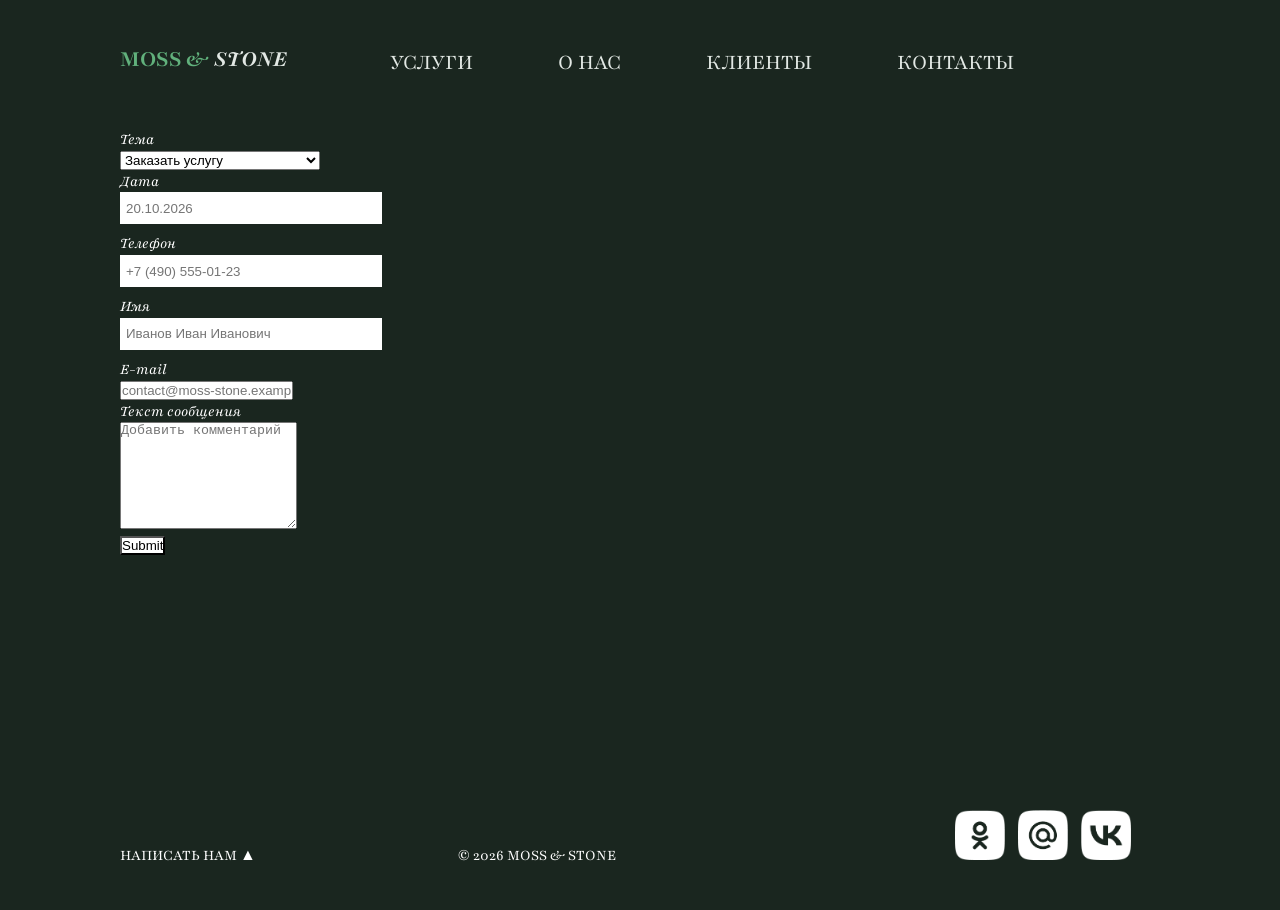
<file: form.html>
<!DOCTYPE html>
<html lang="ru">
<head>
    <meta charset="UTF-8">
    <meta name="viewport" content="width=device-width, initial-scale=1.0">
    <title>Смолякова_п-12</title>
    <link rel="preconnect" href="https://fonts.googleapis.com">
<link rel="preconnect" href="https://fonts.gstatic.com" crossorigin>
<link href="https://fonts.googleapis.com/css2?family=Playfair:ital,opsz,wght@0,5..1200,300..900;1,5..1200,300..900&display=swap" rel="stylesheet">
    <link rel="stylesheet" href="css/style.css">
</head>
<body>
    <div id="wrapper">
        <header class="clearfix">
            <a href="index.html" id= "logo"><span class="pink">MOSS & </span> <i>STONE</i></a>
      <nav id="mainnav">
        <ul>
            <li><a href="uslugi.html">Услуги</a></li>
            <li><a href="onas.html">О нас</a></li>
            <li><a href="klienti.html">Клиенты</a></li>
            <li><a href="svyaz.html">Контакты</a></li>
        </ul>
      </nav>
        </header>
        
        <main>
          <form action="" id="contact-form">
                <div class="form_item">
                    <label for="topic"><i>Тема</i></label><br>
                    <select name="topic" id="topic">
                        <option value="1">Заказать услугу</option>
                        <option value="2">Оставить отзыв/замечание</option>
                        <option value="3">Предложить сотрудничество</option>
                        <option value="4">Другое</option>
                    </select>
                </div>
                <div class="form_item">
                    <label for="date"><i>Дата</i></label><br>
                    <input type="text" id="date" placeholder="20.10.2026" required>
                </div>
                <div class="form_item">
                    <label for="tel"><i>Телефон</i></label><br>
                    <input type="text" id="tel" placeholder="+7 (490) 555-01-23" required>
                </div>
                <div class="form_item">
                    <label for="name"><i>Имя</i></label><br>
                    <input name="name" id="name" type="text" placeholder="Иванов Иван Иванович" required>
                </div>
                <div class="form_item">
                    <label for="name"><i>E-mail</i></label><br>
                    <input name="email" id="email" type="email" placeholder="contact@moss-stone.example" required>
                </div>
                <div>
                    <label for="textarea">
                        <i>Текст сообщения</i>
                    </label><br>
                    <textarea id="textarea" rows="7" placeholder="Добавить комментарий" required></textarea>
                    
                </div>
                <div class="form_item">
                    <input type="submit">
                </div>
                
            </form>
        </main>

    </div>
    <footer>
      
        <p class="footer__block"><a href="form.html" class="colar">Написать нам &#9650;</a></p>   
        <p class="footer__block">&copy; 2026 MOSS & STONE</p>
        
      <div class="footer__icons">
      <img src="img/ok.png" alt="картинка" class="footer__img" target= "_blank">
        <img src="img/mailru.png" alt="картинка" class="footer__img" target= "_blank">
        <img src="img/vk.png" alt="картинка" class="footer__img" target= "_blank">
    </div>
    </footer>
    
</body>
</html>
</file>
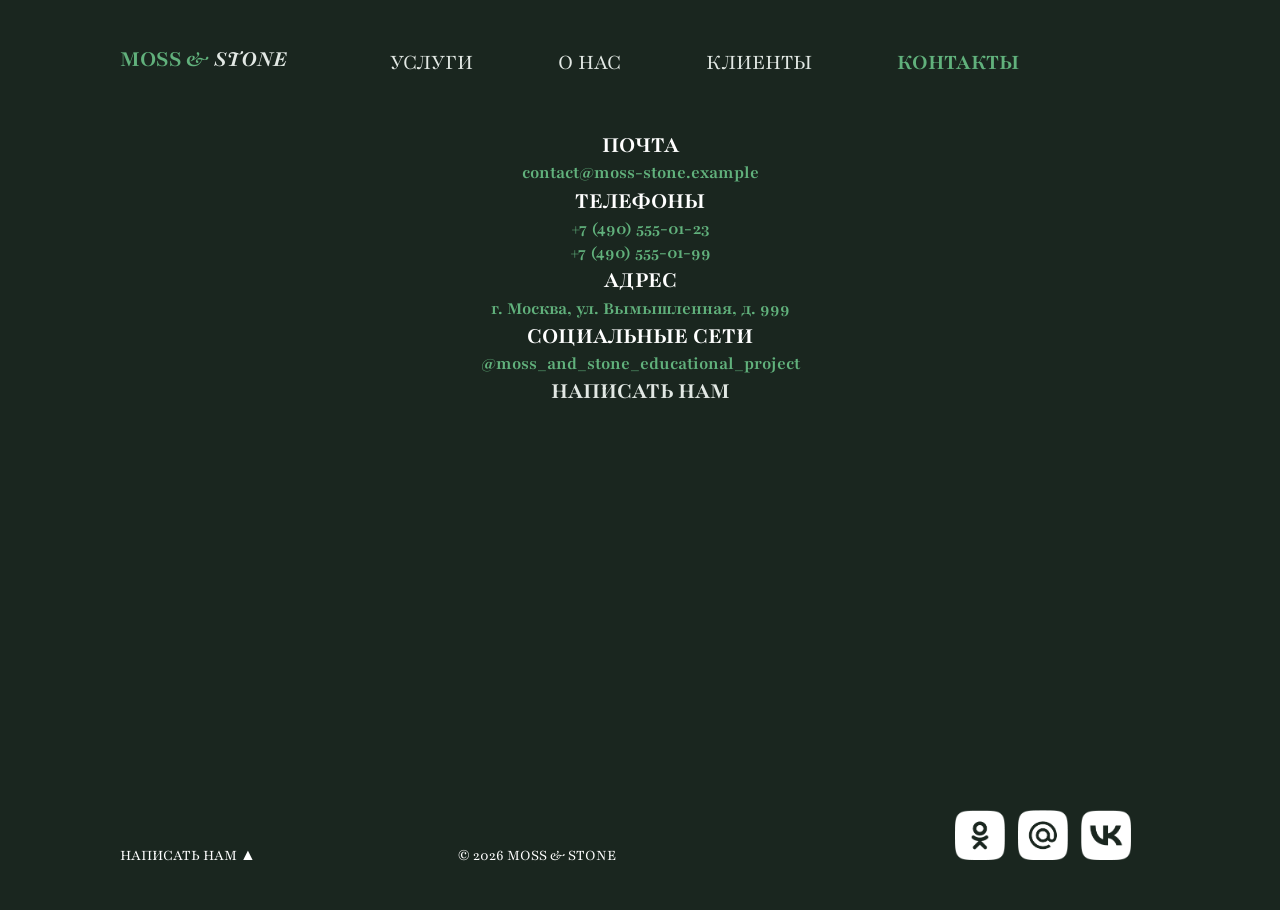
<file: svyaz.html>
<!DOCTYPE html>
<html lang="ru">
<head>
    <meta charset="UTF-8">
    <meta name="viewport" content="width=device-width, initial-scale=1.0">
    <title>Смолякова_п-12</title>
    <link rel="preconnect" href="https://fonts.googleapis.com">
<link rel="preconnect" href="https://fonts.gstatic.com" crossorigin>
<link href="https://fonts.googleapis.com/css2?family=Playfair:ital,opsz,wght@0,5..1200,300..900;1,5..1200,300..900&display=swap" rel="stylesheet">
    <link rel="stylesheet" href="css/style.css">
</head>
<body>
    <div id="wrapper">
        <header class="clearfix">
            <a href="index.html" id= "logo"><span class="pink">MOSS & </span> <i>STONE</i></a>
      <nav id="mainnav">
        <ul>
            <li><a href="uslugi.html">Услуги</a></li>
            <li><a href="onas.html">О нас</a></li>
            <li><a href="klienti.html">Клиенты</a></li>
            <li class="active"><a href="svyaz.html">Контакты</a></li>
        </ul>
      </nav>
        </header> 
        <main class="qwert">
            <h2>ПОЧТА</h2>
            <span class="pink"><h3>contact@moss-stone.example</h3></span>
            <h2>ТЕЛЕФОНЫ</h2>
            <span class="pink"><h3>+7 (490) 555-01-23</h3>
            <h3>+7 (490) 555-01-99</h3></span>
            <h2>АДРЕС</h2>
            <span class="pink"><h3>г. Москва, ул. Вымышленная, д. 999</h3></span>
            <h2>СОЦИАЛЬНЫЕ СЕТИ</h2>
            <span class="pink"><h3>@moss_and_stone_educational_project</h3></span>
            <h2><a href="form.html">НАПИСАТЬ НАМ</a></h2>
        </main>

    </div>
    <footer>
      
        <p class="footer__block"><a href="form.html" class="colar">Написать нам &#9650;</a></p>  
        <p class="footer__block">&copy; 2026 MOSS & STONE</p>
        
      <div class="footer__icons">
      <img src="img/ok.png" alt="картинка" class="footer__img" target= "_blank">
        <img src="img/mailru.png" alt="картинка" class="footer__img" target= "_blank">
        <img src="img/vk.png" alt="картинка" class="footer__img" target= "_blank">
    </div>
    </footer>
    
</body>
</html>
</file>
<file: css/style.css>
* {
    margin:0;
    padding: 0;
}
html, body {
  height: 100%;
  background-color: #1A261F;
  color: aliceblue;


}

body {
 
  font-family: "Playfair", serif;
  line-height: 1.3;
  color: white;

 }

header, main, footer {
    width: 1040px;
    margin: 0 auto;
    color: white;
}
#wrapper{
    min-height: 100%;
    height: auto !important;
    height: 100%;
     width: 100%;
}
header{
    height:120px;    
}
main{
    padding-bottom: 100px;
}
footer{   
    margin: -100px auto 0;
    position: relative;
    height: 100px;
}
.main_img-float {
    width: 550px;
    margin-right: 40px;
    float: left;
    border: groove, #2C3E50;
    border-radius: 15px;
}
#panorama {
    width: 100%;
    height: 150px;
    background: url(../img/2.jpg) no-repeat center 70%;
    background-size: cover; /*масштабирование фона*/
}

.services__img {
    width: 240px;
    border: groove, #24352B;
    border-radius: 15px;
}

.services__item {
    margin-left: 40px;
    margin-right: 40px;
    float: left;
    width: 240px;
    
}

.services {
    padding: 35px;
}

.clearfix::after {
    content: "";
    display: table;
    clear: both;
}

.h1--invisible {
    visibility: hidden;
}

.qwert {
    text-align: center;
}

.qwer {
   text-align: center; 
}

.rewq {
    text-align: center;
}

.rewq img {
    width: 500px;
    border: groove, #2C3E50;
    border-radius: 5px;
}

#logo {
    /* заглавные буквы */
    text-transform: uppercase;
    /* убрать подчеркинвание */
    text-decoration: none;
    color: #E2E8E4;
    /* полужирный текст */
    font-weight: bold;
    /* высота линии текста */
    line-height: 100px;
    /* размер шрифта */
    font-size: 24px;
    float: left;
    margin-right: 43px;
}

.pink {
    color: #61B17C;
}

.footer__block {
    display: inline-block;
    width: 335px;
    text-transform: uppercase;
    
}

.footer__icons {
    display: inline-block;
    width: 335px;
    text-align: right;
}

.footer__img {
    width: 50px;
    margin-left: 10px;
    text-transform: capitalize;
}

mark {
   background-color: #61B17C; 
} 

.qwert img {
    border: groove, #2C3E50;
    border-radius: 15px;
}

#mainnav ul {
    list-style: none;
    margin: 10px;
    padding-left: 20px;
    color: #2C3E50;
    text-transform: uppercase;
    padding-top: 38px;
    font-size: 23px;
 }
 

#mainnav li {
    display: inline;
    margin: 10px;
    padding-left: 20px;
    color: #2C3E50;
}

#mainnav a {
    text-decoration: none;
    margin: 10px;
    padding-left: 20px;
    color: #E2E8E4;
}

#mainnav a:hover {
    text-decoration: underline;
    margin: 10px;
    padding-left: 20px;
    color: #61B17C;
}

#mainnav li.active a {
    font-weight: bold;
    margin: 10px;
    padding-left: 20px;
    color: #E2E8E4;
}

.services a {
    color: #E2E8E4;
    text-decoration: none;
}

.services a:hover {
    text-decoration: underline;
    color: #61B17C;
}

.new::after {
    content:"new";
    font-size: 10px;
    vertical-align: super;
    background-color: #61B17C;
    border-radius: 2px;
    padding: 3px;
    margin-left: 5px;
}

.qwert a {
    color: #E2E8E4;
    text-decoration: none;
}

table {
   /* border: 5px, solid #f60ad5;*/
    border-collapse: collapse;
}

td, th {
   /* border: 2px, solid white;*/
   padding: 10px;
}

.price th:first-child{
    width: 10%;
}

.price th:nth-child(2), .price th:last-child{
    width: 25%;
}

th {
    border-top: 5px solid #61B17C;
    border-bottom: 5px solid #61B17C;
}

td {
    border-top: 2px solid white;
    border-bottom: 2px, solid white;
    text-align: center;
}

tr:nth-child(even) {
    background-color: #61B17C;
}


td:nth-child(3) {
    text-align: left;
}

.colar {
    color: white;
    text-decoration: none;
}

.colar:hover {
    text-decoration: underline;
    color: #61B17C;
}

.qwert a:hover {
    text-decoration: underline;
    color: #61B17C;
}

#contact-form input[type="text"] {
    height: 20px;
    width: 250px;
    padding: 5px;
    margin-bottom: 10px;
    border: white solid 1px;
    background-color: #ffffff;
}

#contact-form input[type="submit"] {
    background-color: white;
}

#contact-form input[type="submit"]:hover {
    background-color: #61B17C;
}

.imging {
    width: 550px;
    height: 399px;
}

#mainnav li.active a {
    color: #61B17C; 
    font-weight: bold;
}
</file>
